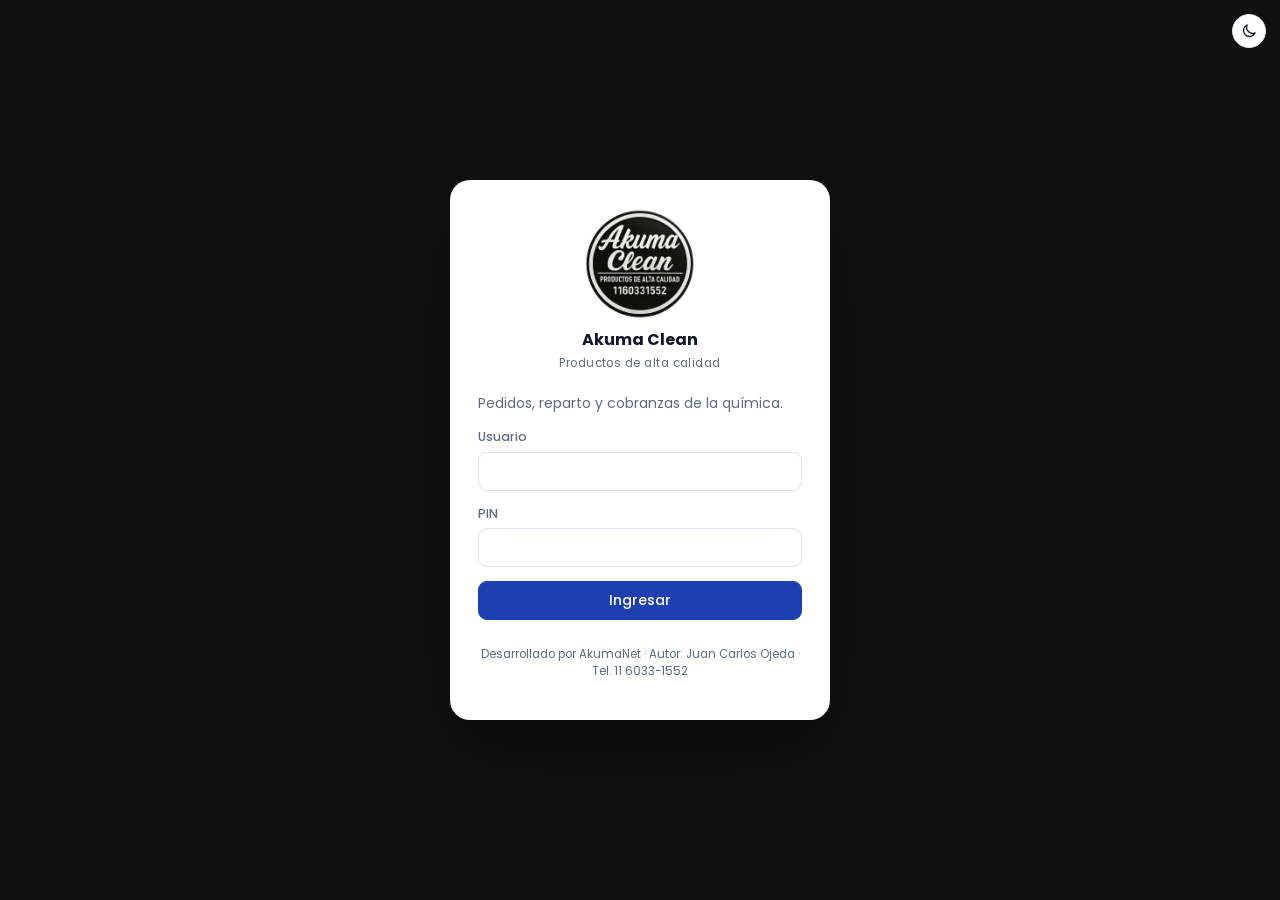
<file: index.html>
<!doctype html>
<!--
  ============================================================
  Akuma Clean · index.html
  App interna de pedidos, reparto y cobranzas.
  Publicar la carpeta "web" en GitHub Pages (o cualquier hosting).
  Desarrollado por AkumaNet. Todos los derechos reservados.
  Autor: Juan Carlos Ojeda · Tel. 11 6033-1552.
  ============================================================
-->
<html lang="es">
<head>
  <meta charset="utf-8">
  <meta name="viewport" content="width=device-width, initial-scale=1, viewport-fit=cover">
  <title>Akuma Clean</title>
  <meta name="description" content="Pedidos, preparación, reparto y cobranzas de la química. Desarrollado por AkumaNet.">
  <meta name="author" content="Juan Carlos Ojeda (AkumaNet)">
  <meta name="theme-color" content="#111111">
  <meta name="mobile-web-app-capable" content="yes">
  <meta name="apple-mobile-web-app-capable" content="yes">
  <meta name="apple-mobile-web-app-title" content="Akuma Clean">
  <link rel="manifest" href="manifest.json">
  <link rel="icon" type="image/png" href="favicon-64.png">
  <link rel="apple-touch-icon" href="apple-touch-icon.png">
  <link rel="preconnect" href="https://fonts.googleapis.com">
  <link rel="stylesheet" href="https://fonts.googleapis.com/css2?family=Playfair+Display:wght@600;700&family=Poppins:wght@400;500;600;700&family=JetBrains+Mono:wght@400;500&display=swap">
  <link rel="stylesheet" href="estilos.css">
  <style id="estilo-pagina">@page { size: A4; margin: 14mm; }</style>
</head>
<body>
  <div id="raiz"></div>
  <div id="imprimir"></div>
  <script src="config.js"></script>
  <script src="core.js"></script>
  <script src="demo.js"></script>
  <script src="app.js"></script>
  <script>
    if ('serviceWorker' in navigator && location.protocol === 'https:') {
      window.addEventListener('load', function () { navigator.serviceWorker.register('sw.js'); });
    }
  </script>
</body>
</html>
</file>
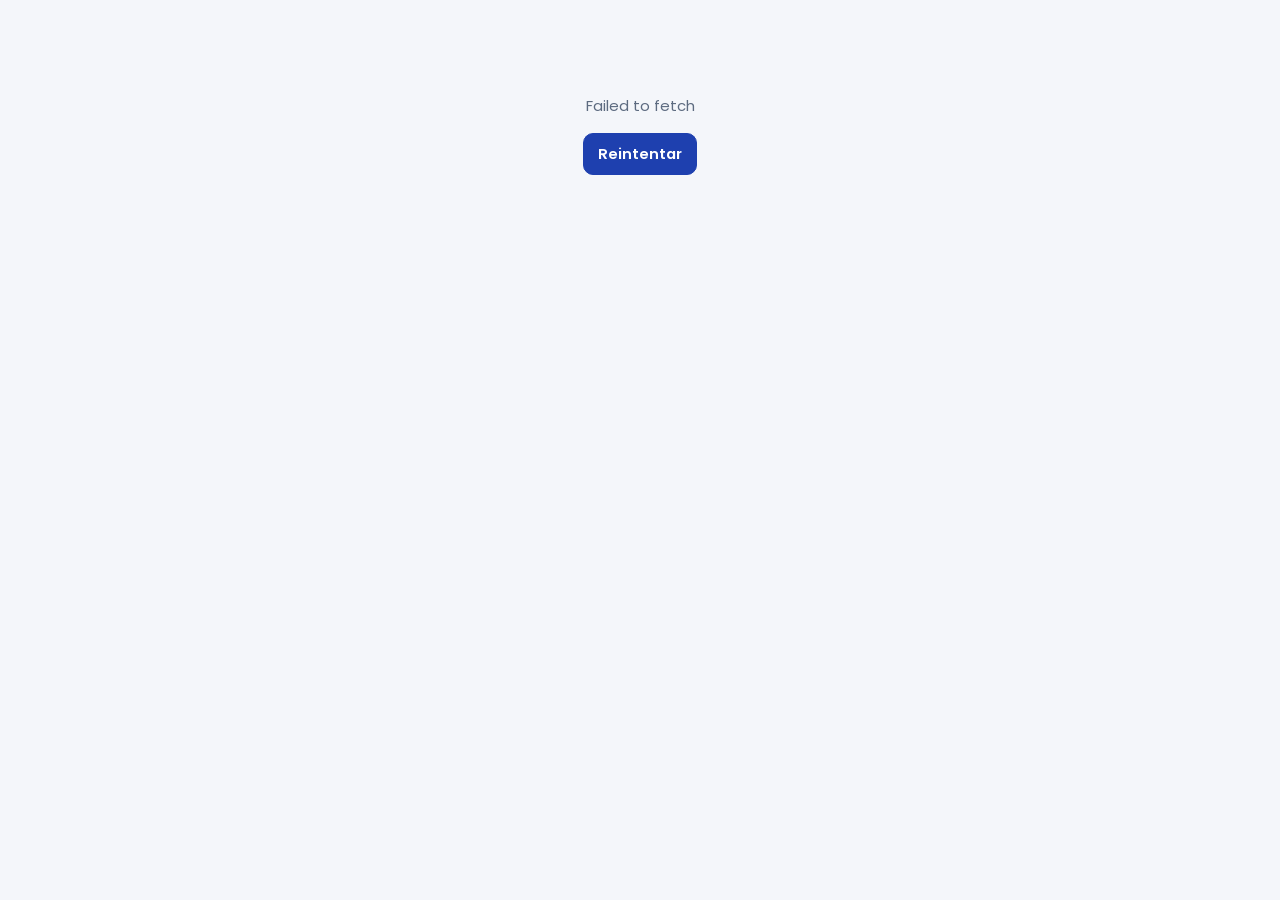
<file: tienda.html>
<!doctype html>
<!-- Akuma Clean · tienda.html (tienda online para publicar con dominio propio / GitHub Pages)
     La URL /exec va en config.js. -->
<html lang="es"><head><meta charset="utf-8">
<meta name="viewport" content="width=device-width, initial-scale=1, viewport-fit=cover">
<title>Akuma Clean · Tienda online</title>
<link rel="icon" href="favicon-64.png">
<link rel="preconnect" href="https://fonts.googleapis.com">
<link rel="stylesheet" href="https://fonts.googleapis.com/css2?family=Playfair+Display:wght@600;700&family=Poppins:wght@400;500;600;700&family=JetBrains+Mono:wght@400;500&display=swap">
<link rel="stylesheet" href="tienda.css">
</head><body>
<div id="raiz"></div>
<script src="config.js"></script>
<script src="tienda.js"></script>
</body></html>
</file>
<file: estilos.css>
/* ============================================================
   Akuma Clean · estilos.css
   Layout: barra lateral fija (PC) que pasa a barra inferior en celular;
   contenido en ancho completo para tablero de pedidos y tablas.
   Desarrollado por AkumaNet · Autor: Juan Carlos Ojeda · Tel. 11 6033-1552
   ============================================================ */
:root {
  --brand: #1e40af; --brand-600: #1e3a8a; --brand-text: #1e40af; --brand-soft: rgba(30,64,175,.10);
  --navy: #111111; --nav-fg: #c9c9cf; --nav-active: rgba(255,255,255,.12);
  --bg: #f2f4f8; --surface: #ffffff; --surface-2: #eef1f6; --text: #0f172a; --muted: #5d6b80; --border: #dfe4ec;
  --shadow: 0 1px 2px rgba(15,23,42,.05), 0 4px 14px rgba(15,23,42,.05);
  --ok: #15803d; --ok-soft: rgba(21,128,61,.12); --warn: #b45309; --warn-soft: rgba(217,119,6,.14);
  --danger: #c62828; --danger-soft: rgba(198,40,40,.11);
  /* colores de cada estado del pedido */
  --st-nuevo: #2563eb; --st-preparacion: #d97706; --st-listo: #0d9488; --st-encamino: #7c3aed; --st-entregado: #15803d; --st-anulado: #6b7280;
  --font: "Poppins", system-ui, -apple-system, "Segoe UI", Roboto, sans-serif;
  --mono: "JetBrains Mono", ui-monospace, SFMono-Regular, Menlo, Consolas, monospace;
  --radius: 14px; --radius-sm: 9px; --side-w: 228px;
}
@media (prefers-color-scheme: dark) { :root:not([data-theme="light"]) {
  --brand: #3b6ae0; --brand-600: #2f5bd3; --brand-text: #93b4ff; --brand-soft: rgba(96,140,255,.16);
  --navy: #0a0a0b; --nav-fg: #b4b4bb; --nav-active: rgba(255,255,255,.10);
  --bg: #0e1218; --surface: #161b23; --surface-2: #1f2530; --text: #eef2f7; --muted: #94a3b8; --border: #2a3240;
  --shadow: 0 1px 2px rgba(0,0,0,.3), 0 4px 14px rgba(0,0,0,.25);
  --ok: #4ade80; --ok-soft: rgba(74,222,128,.13); --warn: #fbbf24; --warn-soft: rgba(251,191,36,.13);
  --danger: #f87171; --danger-soft: rgba(248,113,113,.13);
  --st-nuevo: #60a5fa; --st-preparacion: #fbbf24; --st-listo: #2dd4bf; --st-encamino: #a78bfa; --st-entregado: #4ade80; --st-anulado: #9ca3af;
  color-scheme: dark; } }
:root[data-theme="dark"] {
  --brand: #3b6ae0; --brand-600: #2f5bd3; --brand-text: #93b4ff; --brand-soft: rgba(96,140,255,.16);
  --navy: #0a0a0b; --nav-fg: #b4b4bb; --nav-active: rgba(255,255,255,.10);
  --bg: #0e1218; --surface: #161b23; --surface-2: #1f2530; --text: #eef2f7; --muted: #94a3b8; --border: #2a3240;
  --shadow: 0 1px 2px rgba(0,0,0,.3), 0 4px 14px rgba(0,0,0,.25);
  --ok: #4ade80; --ok-soft: rgba(74,222,128,.13); --warn: #fbbf24; --warn-soft: rgba(251,191,36,.13);
  --danger: #f87171; --danger-soft: rgba(248,113,113,.13);
  --st-nuevo: #60a5fa; --st-preparacion: #fbbf24; --st-listo: #2dd4bf; --st-encamino: #a78bfa; --st-entregado: #4ade80; --st-anulado: #9ca3af;
  color-scheme: dark; }

* { box-sizing: border-box; }
[hidden] { display: none !important; }
html, body { min-height: 100%; }
body { margin: 0; background: var(--bg); color: var(--text); font: 14px/1.5 var(--font); }
button, input, select, textarea { font: inherit; color: inherit; }
h1, h2, h3 { margin: 0; line-height: 1.25; text-wrap: balance; }
.num { font-variant-numeric: tabular-nums; white-space: nowrap; }
.muted { color: var(--muted); }
.mono { font-family: var(--mono); font-size: .92em; }
:focus-visible { outline: 2px solid var(--brand); outline-offset: 2px; }
svg.i { width: 18px; height: 18px; flex: none; fill: none; stroke: currentColor; stroke-width: 1.8; stroke-linecap: round; stroke-linejoin: round; }

/* ---------- Estructura ---------- */
.app { display: grid; grid-template-columns: var(--side-w) minmax(0, 1fr); min-height: 100vh; }
.side { background: var(--navy); color: var(--nav-fg); display: flex; flex-direction: column; gap: 4px;
  position: sticky; top: 0; height: 100vh; padding: 18px 12px; }
.marca { display: flex; align-items: center; gap: 10px; padding: 4px 8px 18px; color: #fff; }
.marca .logo { width: 44px; height: 44px; border-radius: 50%; flex: none; }
.marca-login { flex-direction: column; text-align: center; gap: 8px; }
.marca-login .logo { width: 112px; height: 112px; }
.marca-login b { font-size: 1.3rem; }
.marca b { display: block; font-size: 1rem; }
.marca small { color: var(--nav-fg); font-size: .72rem; letter-spacing: .04em; }
.nav-btn { display: flex; align-items: center; gap: 12px; padding: 10px 12px; border-radius: 10px; border: 0; background: none;
  color: var(--nav-fg); cursor: pointer; text-align: left; font-weight: 500; position: relative; }
.nav-btn:hover { background: var(--nav-active); color: #fff; }
.nav-btn[aria-current="page"] { background: var(--nav-active); color: #fff; }
.nav-btn .badge { margin-left: auto; background: var(--danger); color: #fff; border-radius: 999px; font-size: .7rem; padding: 0 7px; line-height: 18px; }
.side .yo { margin-top: auto; border-top: 1px solid rgba(255,255,255,.1); padding: 14px 8px 0; display: grid; gap: 2px; font-size: .85rem; }
.side .yo b { color: #fff; font-weight: 600; }
.main { min-width: 0; display: flex; flex-direction: column; }
.top { position: sticky; top: env(safe-area-inset-top, 0px); z-index: 20; background: color-mix(in srgb, var(--bg) 88%, transparent);
  backdrop-filter: blur(8px); border-bottom: 1px solid var(--border);
  display: flex; align-items: center; gap: 12px; flex-wrap: wrap;
  padding-block: 12px; padding-left: max(24px, env(safe-area-inset-left, 0px)); padding-right: max(24px, env(safe-area-inset-right, 0px)); }
.top h1 { font-size: 1.25rem; font-weight: 600; margin-right: auto; }
.sync { display: inline-flex; align-items: center; gap: 6px; font-size: .78rem; color: var(--muted); }
.sync i { width: 8px; height: 8px; border-radius: 50%; background: var(--ok); }
.sync.ocupado i { background: var(--warn); }
.sync.error i { background: var(--danger); }
.vista { padding-block: 20px 40px; padding-left: max(24px, env(safe-area-inset-left, 0px)); padding-right: max(24px, env(safe-area-inset-right, 0px));
  display: grid; gap: 18px; align-content: start; min-width: 0; }
.demo-band { background: var(--warn-soft); color: var(--text); font-size: .82rem; padding: 7px 24px; text-align: center; }
.demo-band b { color: var(--warn); }

/* ---------- Controles ---------- */
.btn { display: inline-flex; align-items: center; justify-content: center; gap: 8px; border-radius: var(--radius-sm); border: 1px solid var(--border);
  background: var(--surface); padding: 8px 14px; cursor: pointer; font-weight: 500; white-space: nowrap; text-decoration: none; color: var(--text); }
.btn:hover { border-color: var(--brand); color: var(--brand-text); }
.btn.pri { background: var(--brand); border-color: var(--brand); color: #fff; }
.btn.pri:hover { background: var(--brand-600); color: #fff; }
.btn.ok { background: var(--ok); border-color: var(--ok); color: #fff; }
.btn.wa { background: #128c4b; border-color: #128c4b; color: #fff; }
.btn.peligro { color: var(--danger); }
.btn.peligro:hover { border-color: var(--danger); color: var(--danger); }
.btn.chico { padding: 5px 10px; font-size: .85rem; }
.btn.icono { padding: 7px; }
.btn-tema { border-radius: 50%; }
.btn-tema.flotante { position: fixed; z-index: 5; top: calc(14px + env(safe-area-inset-top, 0px)); right: max(14px, env(safe-area-inset-right, 0px)); background: var(--surface); }
.btn[disabled] { opacity: .55; cursor: wait; }
.fila { display: flex; gap: 10px; align-items: center; flex-wrap: wrap; }
.fila.fin { justify-content: flex-end; }
.campo { display: grid; gap: 5px; min-width: 0; }
.campo > span { font-size: .78rem; font-weight: 500; color: var(--muted); }
.in { width: 100%; min-width: 0; border: 1px solid var(--border); background: var(--surface); border-radius: var(--radius-sm); padding: 8px 11px; }
.in:focus { border-color: var(--brand); outline: none; box-shadow: 0 0 0 3px var(--brand-soft); }
textarea.in { resize: vertical; min-height: 64px; }
.in.num { text-align: right; }
.grid2 { display: grid; grid-template-columns: repeat(2, minmax(0, 1fr)); gap: 12px; }
.grid3 { display: grid; grid-template-columns: repeat(3, minmax(0, 1fr)); gap: 12px; }
.check { display: inline-flex; gap: 8px; align-items: center; cursor: pointer; font-size: .88rem; }
.seg { display: inline-flex; border: 1px solid var(--border); border-radius: var(--radius-sm); overflow: hidden; background: var(--surface); }
.seg button { border: 0; background: none; padding: 7px 13px; cursor: pointer; font-weight: 500; color: var(--muted); }
.seg button[aria-pressed="true"] { background: var(--brand); color: #fff; }
.buscar { position: relative; flex: 1 1 220px; max-width: 340px; }
.buscar svg { position: absolute; left: 10px; top: 50%; transform: translateY(-50%); color: var(--muted); }
.buscar .in { padding-left: 34px; }

/* ---------- Tarjetas, KPIs y chips ---------- */
.card { background: var(--surface); border: 1px solid var(--border); border-radius: var(--radius); box-shadow: var(--shadow); padding: 16px; min-width: 0; }
.card > h2 { font-size: .95rem; font-weight: 600; margin-bottom: 12px; display: flex; align-items: center; gap: 8px; }
.kpis { display: grid; grid-template-columns: repeat(auto-fit, minmax(170px, 1fr)); gap: 12px; }
.kpi { background: var(--surface); border: 1px solid var(--border); border-radius: var(--radius); padding: 14px 16px; display: grid; gap: 2px; cursor: default; }
button.kpi { text-align: left; cursor: pointer; }
button.kpi:hover { border-color: var(--brand); }
.kpi small { color: var(--muted); font-size: .78rem; font-weight: 500; }
.kpi b { font-size: 1.45rem; font-weight: 600; font-variant-numeric: tabular-nums; }
.kpi em { font-style: normal; font-size: .78rem; color: var(--muted); }
.kpi.alerta b { color: var(--danger); }
.dos-col { display: grid; grid-template-columns: repeat(auto-fit, minmax(320px, 1fr)); gap: 16px; }
.chip { display: inline-flex; align-items: center; gap: 6px; border-radius: 999px; padding: 2px 10px; font-size: .75rem; font-weight: 600; white-space: nowrap;
  background: color-mix(in srgb, var(--c, var(--muted)) 14%, transparent); color: var(--c, var(--muted)); }
.chip::before { content: ""; width: 6px; height: 6px; border-radius: 50%; background: currentColor; }
.chip.plano::before { display: none; }
.st-nuevo { --c: var(--st-nuevo); } .st-preparacion { --c: var(--st-preparacion); } .st-listo { --c: var(--st-listo); }
.st-encamino { --c: var(--st-encamino); } .st-entregado { --c: var(--st-entregado); } .st-anulado { --c: var(--st-anulado); }
.pg-pendiente { --c: var(--danger); } .pg-acobrar { --c: var(--st-nuevo); } .pg-parcial { --c: var(--warn); } .pg-pagado { --c: var(--ok); } .pg-anulado { --c: var(--st-anulado); }
.vacio { color: var(--muted); text-align: center; padding: 26px 12px; font-size: .9rem; }
.lista-simple { display: grid; }
.lista-simple > * { display: flex; justify-content: space-between; align-items: center; gap: 10px; padding: 9px 0; border-top: 1px solid var(--border); }
.lista-simple > *:first-child { border-top: 0; }
.lista-simple button.lnk, button.lnk { background: none; border: 0; padding: 0; cursor: pointer; color: var(--brand-text); font-weight: 500; text-align: left; }

/* ---------- Tablas ---------- */
.tabla-wrap { overflow-x: auto; border: 1px solid var(--border); border-radius: var(--radius); background: var(--surface); }
table.t { width: 100%; border-collapse: collapse; font-size: .88rem; }
.t th { text-align: left; font-size: .72rem; text-transform: uppercase; letter-spacing: .06em; color: var(--muted); font-weight: 600;
  padding: 10px 12px; border-bottom: 1px solid var(--border); background: var(--surface-2); white-space: nowrap; }
.t td { padding: 9px 12px; border-bottom: 1px solid var(--border); vertical-align: middle; }
.t tr:last-child td { border-bottom: 0; }
.t .der { text-align: right; }
.t tbody tr.clic { cursor: pointer; }
.t tbody tr.clic:hover td { background: var(--brand-soft); }
.t td.acc { text-align: right; white-space: nowrap; }
.bajo { color: var(--danger); font-weight: 600; }

/* ---------- Tablero de pedidos ---------- */
.tablero-wrap { overflow-x: auto; padding-bottom: 6px; }
.tablero { display: grid; grid-template-columns: repeat(5, minmax(196px, 1fr)); gap: 10px; min-width: 1030px; align-items: start; }
.col { background: var(--surface-2); border-radius: var(--radius); padding: 10px; display: grid; gap: 8px; min-height: 160px; border: 2px dashed transparent; }
.col.sobre { border-color: var(--c); }
.col-head { display: flex; align-items: center; gap: 8px; padding: 2px 4px 4px; font-weight: 600; font-size: .88rem; }
.col-head .n { margin-left: auto; color: var(--muted); font-weight: 500; font-variant-numeric: tabular-nums; }
.col-head::before { content: ""; width: 10px; height: 10px; border-radius: 3px; background: var(--c); }
.ped { background: var(--surface); border: 1px solid var(--border); border-radius: 11px; padding: 10px 12px; display: grid; gap: 6px; cursor: pointer;
  box-shadow: var(--shadow); border-top: 3px solid var(--c); }
.ped:hover { border-color: var(--brand); border-top-color: var(--c); }
.ped[draggable="true"] { cursor: grab; }
.ped .l1 { display: flex; justify-content: space-between; gap: 8px; align-items: baseline; }
.ped .nro { font-family: var(--mono); font-size: .78rem; color: var(--muted); }
.ped .cli { font-weight: 600; font-size: .95rem; line-height: 1.25; }
.ped ul { margin: 0; padding: 0; list-style: none; font-size: .8rem; color: var(--muted); display: grid; gap: 1px; }
.ped ul li { overflow: hidden; text-overflow: ellipsis; white-space: nowrap; }
.ped .l3 { display: flex; justify-content: space-between; align-items: center; gap: 6px; flex-wrap: wrap; }
.ped .tot { font-weight: 600; font-variant-numeric: tabular-nums; }
.ped .tarde { color: var(--danger); font-weight: 600; font-size: .75rem; }
.ped .avanzar { width: 100%; }

/* ---------- Modales ---------- */
.modal-fondo { position: fixed; inset: 0; z-index: 100; background: rgba(8,14,26,.55); display: grid; place-items: start center; overflow-y: auto;
  padding-block: max(28px, env(safe-area-inset-top, 0px)) 28px; padding-left: max(16px, env(safe-area-inset-left, 0px)); padding-right: max(16px, env(safe-area-inset-right, 0px)); }
.modal { background: var(--surface); border-radius: 18px; width: 100%; max-width: 560px; box-shadow: 0 24px 60px rgba(0,0,0,.35); display: grid; min-width: 0; }
.modal.lg { max-width: 1040px; }
.modal.md { max-width: 760px; }
.modal-head { display: flex; align-items: center; gap: 12px; padding: 16px 20px; border-bottom: 1px solid var(--border); }
.modal-head h2 { font-size: 1.1rem; font-weight: 600; margin-right: auto; display: flex; gap: 10px; align-items: center; flex-wrap: wrap; }
.modal-body { padding: 18px 20px; display: grid; gap: 14px; min-width: 0; }
.modal-pie { padding: 14px 20px; border-top: 1px solid var(--border); display: flex; gap: 10px; justify-content: flex-end; flex-wrap: wrap; }
.cerrar { border: 0; background: none; cursor: pointer; color: var(--muted); padding: 6px; border-radius: 8px; }
.cerrar:hover { background: var(--surface-2); color: var(--text); }
.aviso { border-radius: var(--radius-sm); padding: 10px 12px; font-size: .86rem; background: var(--warn-soft); }
.aviso.rojo { background: var(--danger-soft); }
.aviso.azul { background: var(--brand-soft); }

/* ---------- Editor de pedido ---------- */
.pe { display: grid; grid-template-columns: minmax(0, 1fr) 300px; gap: 18px; }
.pe-lado { display: grid; gap: 12px; align-content: start; }
.dropdown { position: relative; }
.resultados { position: absolute; z-index: 5; left: 0; right: 0; top: calc(100% + 4px); background: var(--surface); border: 1px solid var(--border);
  border-radius: var(--radius-sm); box-shadow: 0 10px 30px rgba(0,0,0,.18); max-height: 290px; overflow-y: auto; }
.resultados button { display: flex; width: 100%; justify-content: space-between; gap: 10px; padding: 9px 12px; border: 0; border-bottom: 1px solid var(--border);
  background: none; cursor: pointer; text-align: left; }
.resultados button:hover, .resultados button.act { background: var(--brand-soft); }
.resultados small { color: var(--muted); }
.cli-sel { display: flex; justify-content: space-between; gap: 10px; align-items: flex-start; background: var(--brand-soft); border-radius: var(--radius-sm); padding: 10px 12px; }
.cli-sel b { display: block; }
.items .in { padding: 6px 8px; }
.items td.cant { width: 96px; } .items td.precio { width: 130px; }
.resumen { background: var(--surface-2); border-radius: var(--radius); padding: 14px; display: grid; gap: 6px; }
.resumen .r { display: flex; justify-content: space-between; gap: 10px; font-variant-numeric: tabular-nums; }
.resumen .total { font-size: 1.35rem; font-weight: 700; border-top: 1px solid var(--border); padding-top: 8px; margin-top: 4px; }
.resumen .gan { font-size: .8rem; color: var(--ok); flex-wrap: wrap; }
.timeline { display: grid; gap: 6px; font-size: .82rem; }
.timeline div { display: grid; grid-template-columns: 112px minmax(0, 1fr); gap: 10px; }

/* ---------- Login ---------- */
.login { min-height: 100vh; display: grid; place-items: center; background: var(--navy);
  padding-block: 24px; padding-left: max(16px, env(safe-area-inset-left, 0px)); padding-right: max(16px, env(safe-area-inset-right, 0px)); }
.login-card { background: var(--surface); border-radius: 20px; padding: 28px; width: 100%; max-width: 380px; display: grid; gap: 14px; box-shadow: 0 30px 80px rgba(0,0,0,.4); }
.login-card .marca { color: var(--text); padding: 0 0 6px; }
.login-card .marca small { color: var(--muted); }
.demo-users { display: grid; grid-template-columns: 1fr 1fr; gap: 8px; }
.demo-users button { text-align: left; border: 1px solid var(--border); background: var(--surface-2); border-radius: 10px; padding: 8px 10px; cursor: pointer; display: grid; font-size: .82rem; }
.demo-users button:hover { border-color: var(--brand); }
.demo-users small { color: var(--muted); }
.creditos { font-size: .72rem; color: var(--muted); text-align: center; }

/* ---------- Avisos flotantes ---------- */
.toasts { position: fixed; z-index: 200; right: max(16px, env(safe-area-inset-right, 0px)); bottom: calc(16px + env(safe-area-inset-bottom, 0px)); display: grid; gap: 8px; max-width: min(380px, calc(100% - 32px)); }
.toast { background: var(--navy); color: #fff; border-radius: 12px; padding: 11px 14px; font-size: .88rem; box-shadow: 0 10px 30px rgba(0,0,0,.3); border-left: 4px solid var(--ok); }
.toast.error { border-left-color: var(--danger); }
@media (prefers-reduced-motion: no-preference) {
  .toast { animation: entra .2s ease-out; }
  .modal { animation: entra .18s ease-out; }
  @keyframes entra { from { transform: translateY(8px); opacity: .4; } to { transform: none; opacity: 1; } }
}

/* ---------- Celular ---------- */
@media (max-width: 860px) {
  .app { grid-template-columns: minmax(0, 1fr); }
  .side { position: fixed; z-index: 50; top: auto; bottom: 0; left: 0; right: 0; height: auto; flex-direction: row; justify-content: space-around; gap: 0;
    padding: 6px max(8px, env(safe-area-inset-right, 0px)) calc(6px + env(safe-area-inset-bottom, 0px)) max(8px, env(safe-area-inset-left, 0px)); }
  .side .marca, .side .yo { display: none; }
  .nav-btn { flex-direction: column; gap: 2px; font-size: .66rem; padding: 6px 4px; flex: 1; align-items: center; text-align: center; }
  .nav-btn .badge { position: absolute; top: 2px; right: 18%; }
  .main { padding-bottom: 76px; }
  .top, .vista { padding-left: max(16px, env(safe-area-inset-left, 0px)); padding-right: max(16px, env(safe-area-inset-right, 0px)); }
  .pe { grid-template-columns: minmax(0, 1fr); }
  .grid3 { grid-template-columns: repeat(2, minmax(0, 1fr)); }
  .solo-pc { display: none !important; }
}
@media (max-width: 480px) { .grid2, .grid3 { grid-template-columns: minmax(0, 1fr); } .top h1 { font-size: 1.1rem; } }

/* ---------- Impresión (remito y hoja de ruta) ---------- */
#imprimir { display: none; }
@media print {
  body > *:not(#imprimir) { display: none !important; }
  #imprimir { display: block; color: #000; background: #fff; }
  body { background: #fff; }
}
.doc { font: 12px/1.45 Arial, Helvetica, sans-serif; color: #000; background: #fff; }
.doc table { width: 100%; border-collapse: collapse; font: inherit; }
.doc th, .doc td { border-bottom: 1px solid #bbb; padding: 5px 6px; text-align: left; }
.doc th { font-size: 10px; text-transform: uppercase; letter-spacing: .04em; }
.doc .der { text-align: right; }
.doc .enc { display: flex; justify-content: space-between; gap: 16px; border: 1.5px solid #000; padding: 10px 12px; }
.doc .enc h1 { font-size: 18px; margin: 0 0 4px; }
.doc .enc-marca { display: flex; gap: 12px; align-items: center; }
.doc .doc-logo { width: 64px; height: 64px; border-radius: 50%; }
.doc.ticket .doc-logo { width: 90px; height: 90px; margin-bottom: 4px; }
.doc .letra { border: 1.5px solid #000; width: 44px; height: 44px; display: grid; place-items: center; font-size: 26px; font-weight: 700; flex: none; }
.doc .bloque { border: 1px solid #000; border-top: 0; padding: 8px 12px; display: flex; justify-content: space-between; gap: 12px; flex-wrap: wrap; }
.doc .totales { margin-left: auto; width: 260px; margin-top: 8px; }
.doc .totales div { display: flex; justify-content: space-between; padding: 2px 0; }
.doc .totales .g { font-size: 15px; font-weight: 700; border-top: 1.5px solid #000; padding-top: 4px; }
.doc .firmas { display: flex; justify-content: space-between; gap: 30px; margin-top: 48px; }
.doc .firmas div { flex: 1; border-top: 1px solid #000; text-align: center; padding-top: 4px; font-size: 11px; }
.doc .pie { margin-top: 14px; font-size: 10px; color: #333; }
.doc.ticket { width: 72mm; font: 11px/1.35 "Courier New", monospace; }
.doc.ticket h1 { font-size: 14px; text-align: center; margin: 0; }
.doc.ticket .c { text-align: center; }
.doc.ticket hr { border: 0; border-top: 1px dashed #000; margin: 6px 0; }
.doc.ticket td, .doc.ticket th { border: 0; padding: 1px 0; }
.vista-previa { border: 1px solid var(--border); border-radius: var(--radius); background: #fff; padding: 18px; overflow-x: auto; }

/* ---------- Etiquetas para envases (medidas reales en mm) ---------- */
.etq-grid { display: grid; grid-template-columns: repeat(auto-fill, minmax(250px, 1fr)); gap: 16px; align-items: start; }
.etq-card { background: var(--surface); border: 1px solid var(--border); border-radius: var(--radius); padding: 12px; display: grid; gap: 10px; min-width: 0; }
.etq-card.inactiva { opacity: .5; }
.etq-prev { display: flex; justify-content: center; overflow: hidden; }
.etq-prev .etq { zoom: var(--z, .6); box-shadow: 0 1px 6px rgba(0,0,0,.18); }
.swatch { width: 28px; height: 28px; border-radius: 50%; border: 2px solid var(--surface); box-shadow: 0 0 0 1px var(--border); cursor: pointer; padding: 0; }
.swatch[aria-pressed="true"] { box-shadow: 0 0 0 2px var(--brand); }
input[type="color"] { width: 36px; height: 30px; border: 1px solid var(--border); border-radius: 8px; background: var(--surface); padding: 2px; }

.etq { box-sizing: border-box; background: #fff; color: #111; font-family: "Poppins", Arial, Helvetica, sans-serif; overflow: hidden;
  border: .3mm dashed #9a9a9a; -webkit-print-color-adjust: exact; print-color-adjust: exact; break-inside: avoid; page-break-inside: avoid;
  /* --f escala todo según el tamaño de la etiqueta (1 = bidón de 5 L) */
  display: grid; padding: calc(var(--f) * 3.2mm); gap: calc(var(--f) * 1.8mm) calc(var(--f) * 2.4mm);
  grid-template-columns: calc(var(--f) * 21mm) minmax(0, 1fr);
  grid-template-rows: auto minmax(0, 1fr) auto auto auto;
  grid-template-areas: "logo banda" "textos textos" "alerta alerta" "pie pie" "legal legal"; }
.etq-logo { grid-area: logo; width: calc(var(--f) * 21mm); height: calc(var(--f) * 21mm); border-radius: 50%; display: block; align-self: center; }
.etq-banda { grid-area: banda; background: var(--etq-c); color: var(--etq-t); border-radius: calc(var(--f) * 2mm); text-align: center;
  display: grid; align-content: center; padding: calc(var(--f) * 1.5mm) calc(var(--f) * 2mm); min-height: calc(var(--f) * 21mm); }
.etq-nombre { overflow-wrap: anywhere; font-weight: 800; text-transform: uppercase; line-height: 1.02; letter-spacing: -.01em; text-wrap: balance; font-size: calc(var(--f) * 6.4mm); }
.etq-nombre.n-m { font-size: calc(var(--f) * 5.2mm); }
.etq-nombre.n-l { font-size: calc(var(--f) * 4.6mm); }
.etq-nombre.n-xl { font-size: calc(var(--f) * 3.9mm); }
.etq-sub { font-weight: 600; line-height: 1.15; font-size: calc(var(--f) * 3.5mm); margin-top: calc(var(--f) * .6mm); }
.etq-textos { grid-area: textos; display: grid; grid-template-columns: 1fr 1fr; gap: calc(var(--f) * 2.4mm); align-content: start; min-height: 0; overflow: hidden; }
.etq-sec b { display: block; text-transform: uppercase; letter-spacing: .05em; font-weight: 700; font-size: calc(var(--f) * 2.3mm); }
.etq-sec p { margin: 0; line-height: 1.25; font-size: calc(var(--f) * 2.9mm);
  display: -webkit-box; -webkit-line-clamp: var(--lc, 8); -webkit-box-orient: vertical; overflow: hidden; }
.etq-alerta { grid-area: alerta; background: #111; color: #fff; border-radius: calc(var(--f) * 1.5mm); text-align: center; display: grid; line-height: 1.2;
  font-size: calc(var(--f) * 2.3mm); padding: calc(var(--f) * 1.2mm) calc(var(--f) * 1.8mm); }
.etq-alerta span { font-weight: 500; opacity: .92; }
.etq-alerta i { font-style: normal; }
.etq-pie { grid-area: pie; display: flex; justify-content: space-between; gap: 2mm; font-weight: 600; white-space: nowrap; font-size: calc(var(--f) * 2.2mm); }
.etq-legal { grid-area: legal; line-height: 1.2; color: #333; font-size: calc(var(--f) * 1.9mm); }

/* Angosta (2,5 L, 1 L, perfumina): los textos van uno debajo del otro */
.etq.angosta .etq-textos { grid-template-columns: 1fr; gap: calc(var(--f) * 1.4mm); }
/* Compacta: se ocultan los renglones secundarios para que lo importante se lea */
.etq.compacta .etq-cons, .etq.compacta .etq-lote { display: none; }
.etq.compacta .etq-pie { justify-content: center; }
.etq.compacta .etq-alerta { font-size: calc(var(--f) * 2.55mm); }
.etq.compacta .etq-sec p { font-size: calc(var(--f) * 3.1mm); }
.etq.compacta .etq-sec b { font-size: calc(var(--f) * 2.6mm); }
/* Sin textos (perfumina 250 cc): logo, nombre grande y advertencia */
.etq.sin-textos { grid-template-columns: minmax(0, 1fr); grid-template-rows: auto minmax(0, 1fr) auto auto auto; grid-template-areas: "logo" "banda" "alerta" "pie" "legal"; }
.etq.sin-textos .etq-logo { width: calc(var(--f) * 25mm); height: calc(var(--f) * 25mm); justify-self: center; }
.etq.sin-textos .etq-textos { display: none; }
.etq.sin-textos .etq-banda { min-height: 0; }
.etq.sin-textos .etq-nombre { font-size: calc(var(--f) * 7mm); }
.etq.sin-textos .etq-nombre.n-m { font-size: calc(var(--f) * 5.6mm); }
.etq.sin-textos .etq-nombre.n-l { font-size: calc(var(--f) * 5mm); }
.etq.sin-textos .etq-alerta { font-size: calc(var(--f) * 2.9mm); }
.etq.sin-textos .etq-alerta span { display: block; }
.etq.sin-textos .etq-pie { font-size: calc(var(--f) * 2.6mm); }

/* Blanco y negro: franja sin relleno, borde negro */
.bn .etq-banda { background: #fff; color: #111; border: .7mm solid #111; }

/* ---------- Perfuminas: diseño de perfumería con ilustración del aroma ---------- */
.etq.perfu { position: relative; display: grid; grid-template-columns: minmax(0, 1fr); grid-template-areas: none; text-align: center;
  grid-template-rows: auto minmax(0, 1fr) auto auto auto auto auto; gap: calc(var(--f) * 1mm); padding: calc(var(--f) * 4mm) calc(var(--f) * 4mm) calc(var(--f) * 3.2mm);
  background: radial-gradient(ellipse 70% 45% at 50% 40%, #fff 0, #fff 35%, transparent 75%), linear-gradient(180deg, color-mix(in srgb, var(--etq-c) 7%, #fff) 0%, #fff 40%, color-mix(in srgb, var(--etq-c) 12%, #fff) 100%); }
.etq.perfu > * { grid-area: auto; min-width: 0; position: relative; }
.etq.perfu > .pf-marco { position: absolute; inset: calc(var(--f) * 1.6mm); border: calc(var(--f) * .3mm) solid color-mix(in srgb, var(--etq-c) 55%, #fff); border-radius: calc(var(--f) * 2.5mm); pointer-events: none;
  box-shadow: inset 0 0 0 calc(var(--f) * .7mm) #fff, inset 0 0 0 calc(var(--f) * .9mm) color-mix(in srgb, var(--etq-c) 30%, #fff); }
.pf-top { display: flex; align-items: center; justify-content: center; gap: calc(var(--f) * 1.8mm); }
.pf-logo { width: calc(var(--f) * 10mm); height: calc(var(--f) * 10mm); border-radius: 50%; flex: none; box-shadow: 0 0 0 calc(var(--f) * .3mm) color-mix(in srgb, var(--etq-c) 40%, #fff); }
.pf-tit { display: grid; text-align: left; line-height: 1.1; min-width: 0; }
.pf-tit b { font-weight: 600; text-transform: uppercase; letter-spacing: .16em; font-size: calc(var(--f) * 2.9mm); color: #1c1c1c; }
.pf-tit span { font-weight: 500; letter-spacing: .08em; font-size: calc(var(--f) * 2.3mm); color: color-mix(in srgb, var(--etq-c) 75%, #000); }
.pf-dib { display: flex; justify-content: center; align-items: center; min-height: 0; }
.pf-dib .aroma-svg { height: 100%; max-height: calc(var(--f) * 42mm); width: auto; aspect-ratio: 1; min-width: 0; }
.pf-dib.n2 .aroma-svg { height: 88%; }
.pf-dib.n2 .aroma-svg + .aroma-svg { margin-left: -14%; margin-top: 10%; }
.pf-dib.n3 .aroma-svg { height: 70%; }
.pf-dib.n3 .aroma-svg:nth-child(2) { margin: -16% -10% 0; }
.pf-foto { height: 100%; max-height: calc(var(--f) * 42mm); max-width: 100%; object-fit: cover; aspect-ratio: 1; border-radius: calc(var(--f) * 3mm);
  box-shadow: 0 calc(var(--f) * .6mm) calc(var(--f) * 2mm) rgba(0,0,0,.18), 0 0 0 calc(var(--f) * .5mm) #fff; }
.pf-aroma { font-family: "Playfair Display", Georgia, "Times New Roman", serif; font-weight: 700; line-height: 1; letter-spacing: .005em; text-wrap: balance; overflow-wrap: anywhere;
  font-size: calc(var(--f) * 7.4mm); color: color-mix(in srgb, var(--etq-c) 82%, #000); }
.pf-aroma.n-m { font-size: calc(var(--f) * 6.2mm); }
.pf-aroma.n-l { font-size: calc(var(--f) * 5.2mm); }
.pf-aroma.n-xl { font-size: calc(var(--f) * 4.4mm); }
.pf-orn { display: flex; align-items: center; justify-content: center; gap: calc(var(--f) * 1.4mm); color: color-mix(in srgb, var(--etq-c) 70%, #fff); font-size: calc(var(--f) * 2.4mm); line-height: 1; }
.pf-orn i { height: calc(var(--f) * .25mm); width: calc(var(--f) * 10mm); background: currentColor; }
.pf-uso { font-size: calc(var(--f) * 2.45mm); font-weight: 500; color: #3a3a3a; line-height: 1.2; letter-spacing: .01em; }
.pf-alerta { border-top: calc(var(--f) * .25mm) solid #1c1c1c; border-bottom: calc(var(--f) * .25mm) solid #1c1c1c; display: grid; line-height: 1.25; padding: calc(var(--f) * .7mm) 0; font-size: calc(var(--f) * 2.15mm); color: #111; }
.pf-alerta b { font-weight: 700; letter-spacing: .03em; }
.pf-alerta span { font-weight: 500; }
.pf-pie { display: flex; justify-content: center; gap: 3mm; font-weight: 500; white-space: nowrap; font-size: calc(var(--f) * 2.2mm); color: #333; letter-spacing: .03em; }
.etq.perfu .etq-legal { text-align: left; }
.etq.perfu.chica .pf-uso { font-size: calc(var(--f) * 2.8mm); }
.etq.perfu.chica .pf-alerta { font-size: calc(var(--f) * 2.55mm); }
.etq.perfu.chica .pf-pie { font-size: calc(var(--f) * 2.6mm); }
.etq.perfu.chica .pf-tit b { font-size: calc(var(--f) * 3.2mm); }
.etq.perfu.chica .pf-tit span { font-size: calc(var(--f) * 2.7mm); }
.bn .etq.perfu { background: #fff; }
.bn .etq.perfu > .pf-marco { border-color: #111; box-shadow: none; }
.bn .pf-aroma, .bn .pf-tit span, .bn .pf-orn { color: #111; }
.bn .aroma-svg, .bn .pf-foto { filter: grayscale(1) contrast(1.1); }
/* Selector de dibujos en el editor */
.dib-grid { display: grid; grid-template-columns: repeat(auto-fill, minmax(62px, 1fr)); gap: 6px; max-height: 220px; overflow: auto; padding: 2px; }
.dib-op { display: grid; justify-items: center; gap: 2px; padding: 5px 2px; border: 1px solid var(--border); border-radius: 10px; background: var(--surface); cursor: pointer; font: inherit; font-size: .66rem; color: var(--muted); line-height: 1.1; }
.dib-op svg { width: 36px; height: 36px; }
.dib-op[aria-pressed="true"] { border-color: var(--brand); box-shadow: 0 0 0 2px var(--brand); color: var(--text); background: var(--brand-soft); }
.dib-auto { display: inline-flex; align-items: center; gap: 4px; }
.dib-auto svg { width: 26px; height: 26px; }

/* Hoja A4 para imprimir: las etiquetas se acomodan solas, con líneas de corte */
.hoja-etq { display: flex; flex-wrap: wrap; width: 200mm; align-content: flex-start; }
/* ---------- Dólar ---------- */
.dolar-chip { display: inline-flex; gap: 6px; align-items: center; font-size: .8rem; color: var(--muted); background: var(--surface); border: 1px solid var(--border); border-radius: 999px; padding: 4px 11px; white-space: nowrap; cursor: help; }
.dolar-chip b { color: var(--ok); font-variant-numeric: tabular-nums; }
.resumen .usd { font-size: .86rem; color: var(--muted); }
/* ---------- Centro de producción ---------- */
.seg .cuenta { display: inline-block; min-width: 20px; padding: 0 6px; margin-left: 4px; border-radius: 999px; font-size: .72rem; background: var(--surface-2); color: var(--muted); }
.seg button[aria-pressed="true"] .cuenta { background: rgba(255,255,255,.22); color: #fff; }
.formulas { display: grid; grid-template-columns: repeat(auto-fill, minmax(360px, 1fr)); gap: 16px; align-items: start; }
.fcard { background: var(--surface); border: 1px solid var(--border); border-radius: 18px; padding: 16px; display: grid; gap: 14px; box-shadow: var(--shadow); min-width: 0; }
.fcard.inactiva { opacity: .55; }
.fcard-head { display: flex; gap: 12px; align-items: flex-start; }
.fcard-ic { width: 44px; height: 44px; border-radius: 12px; display: grid; place-items: center; background: var(--brand-soft); color: var(--brand-text); flex: none; }
.fcard-ic svg.i { width: 22px; height: 22px; }
.fcard-tit { flex: 1; min-width: 0; display: grid; }
.fcard-tit h3 { font-size: 1.08rem; font-weight: 600; }
.fcard-tit span { font-size: .84rem; }
.ftiles { display: grid; grid-template-columns: repeat(3, minmax(0, 1fr)); gap: 8px; }
.ftiles > div { background: var(--surface-2); border-radius: 12px; padding: 10px 12px; display: grid; gap: 1px; min-width: 0; }
.ftiles small { font-size: .74rem; color: var(--muted); }
.ftiles b { font-size: 1.12rem; font-weight: 600; font-variant-numeric: tabular-nums; white-space: nowrap; overflow: hidden; text-overflow: ellipsis; }
.ftiles > div:nth-child(2) b { color: var(--brand-text); }
.ftiles em { font-style: normal; font-size: .74rem; color: var(--muted); }
.fpres { display: grid; border: 1px solid var(--border); border-radius: 12px; overflow: hidden; }
.fpres-row { display: grid; grid-template-columns: minmax(0, 1.4fr) .9fr 1fr 1fr; gap: 8px; padding: 8px 12px; border-top: 1px solid var(--border); align-items: center; font-size: .86rem; }
.fpres-row:first-child { border-top: 0; }
.fpres-row > span { display: grid; min-width: 0; }
.fpres-row small { font-size: .72rem; }
.fpres-h { background: var(--surface-2); font-size: .7rem; text-transform: uppercase; letter-spacing: .06em; color: var(--muted); font-weight: 600; }
.fpres .mal small { color: var(--danger); font-weight: 600; }
.fpres .bien small { color: var(--ok); }
.freceta { margin: 0; padding: 0; list-style: none; display: grid; gap: 4px; font-size: .88rem; }
.freceta li { display: flex; justify-content: space-between; gap: 10px; border-bottom: 1px dashed var(--border); padding-bottom: 4px; }
.fcard footer { border-top: 1px solid var(--border); padding-top: 12px; }
.barra-pct { height: 4px; border-radius: 4px; background: var(--surface-2); margin-top: 5px; overflow: hidden; max-width: 220px; }
.barra-pct i { display: block; height: 100%; background: var(--brand); border-radius: 4px; transition: width .2s; }
.pres-lista { display: grid; gap: 8px; }
.pres-item { border: 1px solid var(--border); border-radius: 12px; padding: 10px; display: grid; gap: 8px; background: var(--surface); }
.pres-top { display: grid; grid-template-columns: minmax(0, 1fr) auto; gap: 8px; align-items: start; }
.pres-item .fila { align-items: flex-start; }
.pres-nums { display: flex; flex-wrap: wrap; gap: 6px 14px; font-size: .82rem; font-variant-numeric: tabular-nums; }
.pres-nums span { display: grid; }
.pres-nums small { font-size: .72rem; color: var(--muted); }
.pres-nums .mal { color: var(--danger); font-weight: 600; }
.pres-nums .bien { color: var(--ok); }
.envase-chip { gap: 4px; padding-right: 4px; }
.envase-chip button { border: 0; background: none; color: inherit; cursor: pointer; font-size: .9rem; line-height: 1; padding: 0 3px; }
.chico-sel { width: auto; padding: 3px 8px; font-size: .8rem; }
.tipo-materia { --c: var(--st-nuevo); } .tipo-envase { --c: var(--st-encamino); } .tipo-otro { --c: var(--muted); }
h3.sub { font-size: .8rem; text-transform: uppercase; letter-spacing: .07em; color: var(--muted); margin: 4px 0 8px; font-weight: 600; }
.env-grid { display: grid; grid-template-columns: repeat(auto-fill, minmax(200px, 1fr)); gap: 8px; }
.env-item { display: flex; gap: 10px; align-items: center; justify-content: space-between; border: 1px solid var(--border); border-radius: 12px; padding: 8px 10px; cursor: text; }
.env-item > span { display: grid; min-width: 0; }
.env-item small { font-size: .74rem; }
.env-item .in { width: 76px; }
.progreso { height: 10px; border-radius: 10px; background: var(--surface-2); overflow: hidden; margin-top: 10px; }
.progreso i { display: block; height: 100%; border-radius: 10px; background: linear-gradient(90deg, var(--st-listo), var(--ok)); transition: width .25s; }
.progreso.pasado i { background: var(--danger); }
@media (max-width: 480px) { .formulas { grid-template-columns: minmax(0, 1fr); } .ftiles { grid-template-columns: 1fr 1fr; } .fpres-row { grid-template-columns: 1fr 1fr; } .fpres-h { display: none; } }
/* ---------- Permisos de usuario ---------- */
.permisos { display: grid; gap: 6px; }
.permiso { display: flex; gap: 10px; align-items: flex-start; border: 1px solid var(--border); border-radius: 10px; padding: 8px 10px; cursor: pointer; }
.permiso input { margin-top: 3px; }
.permiso span { display: grid; }
.permiso small { color: var(--muted); font-size: .78rem; }
.permiso.sensible { border-color: color-mix(in srgb, var(--warn) 45%, var(--border)); }
.permiso:has(input:disabled) { opacity: .65; cursor: default; }
/* ---------- Caja, compras, reportes y lista de precios ---------- */
.cajas { display: grid; grid-template-columns: repeat(auto-fill, minmax(260px, 1fr)); gap: 10px; }
.caja-persona { display: grid; grid-template-columns: minmax(0, 1fr) auto; gap: 8px 12px; align-items: center; border: 1px solid var(--border); border-radius: 12px; padding: 12px; }
.caja-persona > div { display: grid; }
.caja-persona small { font-size: .78rem; }
.caja-persona .btn { grid-column: 1 / -1; }
.ok-txt { color: var(--ok); font-weight: 600; }
.destello { box-shadow: 0 0 0 3px color-mix(in srgb, var(--ok) 45%, transparent) !important; transition: box-shadow .2s; }
.seg-scroll { overflow-x: auto; max-width: 100%; scrollbar-width: none; }
.seg-scroll button { white-space: nowrap; }
.chip-check { border: 1px solid var(--border); border-radius: 999px; padding: 4px 10px; font-size: .84rem; }
/* gráfico: azul = vendido, verde azulado = ganancia (validado para daltonismo, claro y oscuro) */
:root { --g1: #2a5bd7; --g2: #16a3a0; }
@media (prefers-color-scheme: dark) { :root:not([data-theme="light"]) { --g1: #4a7ff0; --g2: #1f9e9a; } }
:root[data-theme="dark"] { --g1: #4a7ff0; --g2: #1f9e9a; }
.graf-wrap { position: relative; overflow-x: auto; }
.graf { width: 100%; min-width: 520px; height: auto; display: block; }
.g-grid { stroke: var(--border); stroke-width: 1; }
.g-base { stroke: var(--muted); stroke-width: 1; }
.g-eje { fill: var(--muted); font-size: 11px; font-family: var(--font); }
.g-s1 { fill: var(--g1); background: var(--g1); }
.g-s2 { fill: var(--g2); background: var(--g2); }
.g-hit { fill: transparent; }
.g-mes { cursor: pointer; outline: none; }
.g-mes.activo .g-hit, .g-mes:focus .g-hit { fill: var(--brand-soft); }
.graf-tip { position: absolute; top: 4px; z-index: 3; background: var(--surface); border: 1px solid var(--border); border-radius: 10px; box-shadow: var(--shadow); padding: 8px 10px; font-size: .8rem; display: grid; gap: 2px; pointer-events: none; min-width: 170px; font-variant-numeric: tabular-nums; }
.graf-tip i, .leyenda i { display: inline-block; width: 10px; height: 10px; border-radius: 3px; margin-right: 6px; vertical-align: -1px; }
.leyenda { font-size: .8rem; color: var(--muted); display: inline-flex; gap: 4px 14px; align-items: center; flex-wrap: wrap; }
.actividad { padding: 6px 16px; }
.act-dia { font-size: .72rem; text-transform: uppercase; letter-spacing: .07em; color: var(--muted); font-weight: 600; padding: 12px 0 4px; }
.act-item { display: grid; grid-template-columns: 30px minmax(0, 1fr) auto; gap: 10px; align-items: start; padding: 8px 0; border-top: 1px solid var(--border); font-size: .88rem; }
.act-ic { width: 28px; height: 28px; border-radius: 8px; display: grid; place-items: center; background: var(--surface-2); color: var(--muted); }
.act-ic svg.i { width: 15px; height: 15px; }
.act-item.alerta .act-ic { background: var(--danger-soft); color: var(--danger); }
.lista-doc .lista-cat { font-size: 13px; text-transform: uppercase; letter-spacing: .05em; margin: 16px 0 4px; border-bottom: 2px solid #000; padding-bottom: 3px; }
.lista-doc small { font-size: 10px; color: #444; }
/* ---------- Celular ---------- */
.fab, .nav-mas, .solo-movil { display: none; }
@media (max-width: 860px) {
  .nav-btn.extra-movil { display: none; }
  .nav-mas { display: flex; }
  .solo-movil { display: flex; }
  .fab:not([hidden]) { display: grid; place-items: center; position: fixed; z-index: 45; width: 58px; height: 58px; border-radius: 18px; border: 0;
    right: max(16px, env(safe-area-inset-right, 0px)); bottom: calc(86px + env(safe-area-inset-bottom, 0px));
    background: var(--brand); color: #fff; box-shadow: 0 10px 26px rgba(30, 64, 175, .45); cursor: pointer; }
  .fab svg.i { width: 26px; height: 26px; stroke-width: 2.2; }
  .main { padding-bottom: 96px; }
  .menu-mas { display: grid; grid-template-columns: repeat(3, minmax(0, 1fr)); gap: 8px; }
  .menu-item { display: grid; justify-items: center; gap: 6px; padding: 14px 6px; border: 1px solid var(--border); border-radius: 14px; background: var(--surface-2); cursor: pointer; font-weight: 500; font-size: .84rem; color: var(--text); }
  .menu-item svg.i { width: 24px; height: 24px; color: var(--brand-text); }
  .menu-item[aria-current="page"] { border-color: var(--brand); background: var(--brand-soft); }
  .modal-fondo { place-items: end center; padding-bottom: 0; }
  .modal { border-radius: 20px 20px 0 0; max-height: 92vh; overflow-y: auto; }
  .tabs-estado button { padding: 8px 11px; }
  .tablero-wrap { overflow: visible; }
  .tablero { grid-template-columns: minmax(0, 1fr) !important; min-width: 0 !important; }
  .col { background: none; padding: 0; }
  .col .col-head { display: none; }
  .col.oculta-movil { display: none; }
  .ped { padding: 12px 14px; }
  .ped .cli { font-size: 1.02rem; }
  .ped .avanzar { padding: 11px; font-size: .95rem; }
  /* tablas → tarjetas */
  .vista .tabla-wrap:has(> table.resp) { border: 0; background: none; overflow: visible; }
  table.resp, table.resp tbody { display: block; }
  table.resp thead { display: none; }
  table.resp tr { display: grid; grid-template-columns: repeat(2, minmax(0, 1fr)); gap: 8px 14px; background: var(--surface); border: 1px solid var(--border); border-radius: 14px; padding: 12px 14px; margin-bottom: 10px; box-shadow: var(--shadow); }
  table.resp td { border: 0; padding: 0; display: grid; gap: 1px; text-align: left !important; min-width: 0; }
  table.resp td::before { content: attr(data-label); font-size: .66rem; text-transform: uppercase; letter-spacing: .06em; color: var(--muted); font-weight: 600; }
  table.resp tr { position: relative; }
  table.resp td.td-titulo { grid-column: 1 / -1; order: -1; font-size: 1rem; padding-right: 34px; }
  table.resp td.td-titulo::before, table.resp td[data-label=""]::before { display: none; }
  table.resp td.td-check { position: absolute; top: 12px; right: 12px; }
  table.resp td.td-check input { width: 20px; height: 20px; }
  .top .dl-txt, .top .sync span { display: none; }
  .top { flex-wrap: nowrap; }
  .top h1 { min-width: 0; overflow: hidden; text-overflow: ellipsis; white-space: nowrap; }
  table.resp td.acc { grid-column: 1 / -1; display: flex; gap: 8px; justify-content: flex-end; flex-wrap: wrap; border-top: 1px solid var(--border); padding-top: 10px; }
  table.resp td[colspan] { grid-column: 1 / -1; }
  table.resp tbody tr.clic:hover td { background: none; }
  table.resp td.der.num, table.resp td.num { white-space: normal; }
}

/* ---------- Edición rápida en la tabla de productos ---------- */
[data-ed] { cursor: text; border-radius: 6px; transition: background .12s; }
[data-ed]:hover { background: var(--brand-soft); box-shadow: inset 0 -2px 0 var(--brand); }
[data-ed]:focus-visible { outline: 2px solid var(--brand); outline-offset: -2px; }
b[data-ed] { padding: 1px 3px; margin: -1px -3px; }
td.editando, td.editando:hover { background: transparent; box-shadow: none; padding-top: 4px; padding-bottom: 4px; }
.ed-in { height: 34px; padding: 4px 8px; font-size: .92rem; max-width: 100%; }
.ed-in.num { text-align: right; }
.guardando .ed-in { opacity: .55; }
.ed-ayuda { margin: 0; font-size: .82rem; display: flex; align-items: center; gap: 6px; flex-wrap: wrap; }
.ed-ayuda svg { width: 14px; height: 14px; }
.ed-ayuda kbd { font: 600 .74rem/1 ui-monospace, monospace; border: 1px solid var(--border); border-bottom-width: 2px; border-radius: 4px; padding: 2px 5px; background: var(--surface); }
@media (max-width: 860px) { .ed-ayuda kbd, .ed-ayuda { display: none; } }

/* ---------- Stock en dos niveles: tanque (litros) y envasados ---------- */
.modo-stock { border: 1px solid var(--border); border-radius: var(--radius-sm); padding: 10px 12px 12px; margin: 0; display: grid; gap: 10px; min-width: 0; }
.modo-stock legend { font-size: .82rem; color: var(--muted); padding: 0 4px; }
.seg-modo { display: grid !important; grid-template-columns: repeat(4, minmax(0, 1fr)); width: 100%; }
.seg-modo button { display: grid; gap: 1px; text-align: center; padding: 7px 4px; line-height: 1.15; }
.seg-modo button small { font-size: .7rem; opacity: .8; font-weight: 400; }
@media (max-width: 560px) { .seg-modo { grid-template-columns: repeat(2, minmax(0, 1fr)); } }
.chip.modo-tanque { background: rgba(13,148,136,.13); color: var(--st-listo); }
.chip.modo-envasado { background: var(--brand-soft); color: var(--brand-text); }
.chip.modo-granel { background: var(--warn-soft); color: var(--warn); }
.tanque { display: flex; gap: 14px; align-items: center; }
.tq-barra { width: 34px; height: 74px; border: 2px solid var(--border); border-radius: 8px 8px 10px 10px; position: relative; overflow: hidden; background: var(--surface-2); flex: none; }
.tq-barra i { position: absolute; left: 0; right: 0; bottom: 0; background: linear-gradient(180deg, #5cc5e8, #1c8ccf); }
.aviso.envasar { display: grid; gap: 6px; border-left: 3px solid var(--st-listo); }
.aviso.envasar svg { width: 16px; height: 16px; vertical-align: -3px; margin-right: 4px; }
.envasar-lnk { font-size: .78rem; display: inline-flex; align-items: center; gap: 3px; margin-top: 2px; }
.envasar-lnk svg { width: 13px; height: 13px; }
/* Pedidos de la tienda online */
.chip.web { background: #0e9fb4; color: #fff; font-size: .66rem; padding: 1px 7px; vertical-align: 1px; }
/* ---------- Recorrido de reparto: Maps, Waze, llamar ---------- */
.llegar { gap: 6px; }
.llegar .btn svg { width: 15px; height: 15px; }
.recorrido-top { display: flex; flex-wrap: wrap; gap: 8px; align-items: center; margin-bottom: 12px; }
.paradas { list-style: none; margin: 0; padding: 0; display: grid; gap: 10px; }
.parada { display: grid; grid-template-columns: 34px minmax(0, 1fr); gap: 10px; background: var(--surface); border: 1px solid var(--border); border-radius: var(--radius-sm); padding: 12px; }
.nro-parada { width: 30px; height: 30px; border-radius: 50%; background: var(--brand); color: #fff; display: grid; place-items: center; font-weight: 700; font-size: .9rem; }
.parada-cuerpo { display: grid; gap: 4px; min-width: 0; }
.parada-dir { font-size: .92rem; }
.parada-cobrar { font-size: .86rem; color: var(--danger); }
.hoja-imprimir { margin-top: 14px; }
.hoja-imprimir summary { cursor: pointer; color: var(--muted); font-size: .86rem; margin-bottom: 8px; }
@media (max-width: 860px) { .parada .llegar .btn { flex: 1 1 auto; min-height: 40px; } }
/* ---------- Fórmulas en porcentaje ---------- */
.modo-form { align-items: flex-end; gap: 12px; }
.pct-in { display: inline-flex; align-items: center; gap: 4px; }
.pct-in input { width: 78px; }
.pct-in i { font-style: normal; color: var(--muted); font-weight: 600; }
tr.fo-resto td { background: var(--brand-soft); }
tr.fo-total td { border-top: 2px solid var(--border); }
tr.fo-total.ok td:nth-child(2) b { color: var(--ok); }
tr.fo-total.mal td { color: var(--danger); }
.completa { border: 1px dashed var(--border); background: none; color: var(--muted); border-radius: 999px; font: inherit; font-size: .72rem; padding: 1px 8px; margin-top: 4px; cursor: pointer; }
.completa.si { border: 1px solid var(--brand); background: var(--brand); color: #fff; }
/* ---------- Resumen de cuenta (varios pedidos en un comprobante) ---------- */
.resumen-cfg { display: grid; grid-template-columns: minmax(0, 1.4fr) minmax(0, 1fr); gap: 14px; align-items: start; margin-bottom: 12px; }
.resumen-cfg .resumen { grid-column: 2; }
.resumen-cfg > .campo:first-child { grid-row: span 2; }
.lista-ped { display: grid; gap: 4px; max-height: 230px; overflow: auto; border: 1px solid var(--border); border-radius: var(--radius-sm); padding: 6px; }
.ped-check { display: grid; grid-template-columns: auto minmax(0, 1fr) auto; gap: 8px; align-items: center; padding: 6px 8px; border-radius: 8px; }
.ped-check:hover { background: var(--surface-2); }
.doc tr.sub-ped td { background: #f1f3f7; font-size: 12px; padding-top: 7px; }
.doc tr.tot-ped td { font-weight: 600; border-bottom: 1.5px solid #555; }
.doc tr.extra td { color: #444; }
@media (max-width: 860px) { .resumen-cfg { grid-template-columns: 1fr; } .resumen-cfg .resumen { grid-column: auto; } .resumen-cfg > .campo:first-child { grid-row: auto; } }
/* FIN DE estilos.css · Akuma Clean by AkumaNet */
</file>
<file: tienda.css>
/* ============================================================
   Akuma Clean · tienda.css (tienda online para clientes)
   Layout: encabezado fijo con carrito; catálogo en grilla de tarjetas;
   el carrito y la compra se abren en un panel lateral (abajo en celular).
   Desarrollado por AkumaNet · Autor: Juan Carlos Ojeda · Tel. 11 6033-1552
   ============================================================ */
:root {
  --brand: #1e40af; --brand-600: #1e3a8a; --brand-soft: rgba(30,64,175,.09); --brand-text: #1e40af;
  --bg: #f4f6fa; --surface: #ffffff; --surface-2: #eef1f6; --text: #0f172a; --muted: #5d6b80; --border: #dfe4ec;
  --ok: #15803d; --ok-soft: rgba(21,128,61,.11); --warn: #b45309; --warn-soft: rgba(217,119,6,.13); --danger: #c62828; --danger-soft: rgba(198,40,40,.1);
  --wa: #128c4a; --mp: #009ee3;
  --shadow: 0 1px 2px rgba(15,23,42,.05), 0 6px 20px rgba(15,23,42,.07);
  --font: "Poppins", system-ui, -apple-system, "Segoe UI", Roboto, sans-serif;
  --r: 16px; --r-sm: 10px;
}
@media (prefers-color-scheme: dark) { :root:not([data-theme="light"]) {
  --brand: #3b6ae0; --brand-600: #2f5bd3; --brand-soft: rgba(96,140,255,.15); --brand-text: #93b4ff;
  --bg: #0e1218; --surface: #161b23; --surface-2: #1f2530; --text: #eef2f7; --muted: #94a3b8; --border: #2a3240;
  --ok: #4ade80; --ok-soft: rgba(74,222,128,.12); --warn: #fbbf24; --warn-soft: rgba(251,191,36,.12); --danger: #f87171; --danger-soft: rgba(248,113,113,.12);
  --wa: #25a35a; --shadow: 0 1px 2px rgba(0,0,0,.3), 0 6px 20px rgba(0,0,0,.3); color-scheme: dark; } }
:root[data-theme="dark"] {
  --brand: #3b6ae0; --brand-600: #2f5bd3; --brand-soft: rgba(96,140,255,.15); --brand-text: #93b4ff;
  --bg: #0e1218; --surface: #161b23; --surface-2: #1f2530; --text: #eef2f7; --muted: #94a3b8; --border: #2a3240;
  --ok: #4ade80; --ok-soft: rgba(74,222,128,.12); --warn: #fbbf24; --warn-soft: rgba(251,191,36,.12); --danger: #f87171; --danger-soft: rgba(248,113,113,.12);
  --wa: #25a35a; --shadow: 0 1px 2px rgba(0,0,0,.3), 0 6px 20px rgba(0,0,0,.3); color-scheme: dark; }
* { box-sizing: border-box; }
[hidden] { display: none !important; }
html { -webkit-text-size-adjust: 100%; }
body { margin: 0; background: var(--bg); color: var(--text); font: 15px/1.5 var(--font); }
button, input, select, textarea { font: inherit; color: inherit; }
button { cursor: pointer; }
:focus-visible { outline: 2px solid var(--brand); outline-offset: 2px; }
.num { font-variant-numeric: tabular-nums; }
.muted { color: var(--muted); }
.cont { max-width: 1180px; margin: 0 auto; padding: 0 max(16px, env(safe-area-inset-left, 0px)); }

/* ---------- Encabezado ---------- */
.top { position: sticky; top: 0; z-index: 20; background: color-mix(in srgb, var(--surface) 92%, transparent); backdrop-filter: blur(10px); border-bottom: 1px solid var(--border); }
.top .cont { display: flex; align-items: center; gap: 12px; min-height: 64px; }
.marca { display: flex; align-items: center; gap: 10px; min-width: 0; text-decoration: none; color: inherit; }
.marca img { width: 44px; height: 44px; border-radius: 50%; flex: none; background: #fff; }
.marca b { display: block; font-size: 1.08rem; line-height: 1.1; }
.marca small { color: var(--muted); font-size: .76rem; }
.top-acc { margin-left: auto; display: flex; gap: 8px; align-items: center; }
.btn { display: inline-flex; align-items: center; justify-content: center; gap: 7px; border: 1px solid var(--border); background: var(--surface); border-radius: var(--r-sm);
  padding: 9px 14px; font-weight: 600; font-size: .92rem; text-decoration: none; color: var(--text); white-space: nowrap; min-height: 40px; }
.btn svg { width: 18px; height: 18px; flex: none; }
.btn.pri { background: var(--brand); border-color: var(--brand); color: #fff; }
.btn.pri:hover { background: var(--brand-600); }
.btn.wa { background: var(--wa); border-color: var(--wa); color: #fff; }
.btn.mp { background: var(--mp); border-color: var(--mp); color: #fff; }
.btn.grande { width: 100%; min-height: 50px; font-size: 1rem; border-radius: 12px; }
.btn:disabled { opacity: .5; cursor: not-allowed; }
.btn-carrito { position: relative; }
.btn-carrito .cuenta { position: absolute; top: -7px; right: -7px; min-width: 21px; height: 21px; border-radius: 999px; background: var(--danger); color: #fff; font-size: .72rem; display: grid; place-items: center; padding: 0 5px; border: 2px solid var(--surface); }
.lnk { background: none; border: 0; padding: 0; color: var(--brand-text); font-weight: 600; text-decoration: underline; text-underline-offset: 3px; }

/* ---------- Portada ---------- */
.hero { padding: 26px 0 8px; }
.hero h1 { margin: 0; font-size: clamp(1.45rem, 3.4vw, 2.1rem); line-height: 1.15; text-wrap: balance; letter-spacing: -.01em; }
.hero p { margin: 6px 0 0; color: var(--muted); max-width: 62ch; }
.beneficios { display: grid; grid-template-columns: repeat(auto-fit, minmax(230px, 1fr)); gap: 10px; margin: 18px 0 6px; }
.benef { display: flex; gap: 10px; align-items: center; background: var(--surface); border: 1px solid var(--border); border-radius: var(--r); padding: 12px 14px; }
.benef .ico { width: 38px; height: 38px; border-radius: 11px; display: grid; place-items: center; background: var(--brand-soft); color: var(--brand-text); flex: none; }
.benef .ico svg { width: 20px; height: 20px; }
.benef b { display: block; font-size: .9rem; line-height: 1.25; }
.benef span { font-size: .8rem; color: var(--muted); }

/* ---------- Filtros ---------- */
.filtros { position: sticky; top: 64px; z-index: 10; background: var(--bg); padding: 12px 0 10px; display: grid; gap: 10px; }
.buscar { position: relative; }
.buscar svg { position: absolute; left: 12px; top: 50%; transform: translateY(-50%); width: 18px; height: 18px; color: var(--muted); }
.buscar input { width: 100%; height: 46px; border: 1px solid var(--border); background: var(--surface); border-radius: 12px; padding: 0 14px 0 40px; font-size: 1rem; }
.chips { display: flex; gap: 8px; overflow-x: auto; scrollbar-width: none; padding-bottom: 2px; }
.chips::-webkit-scrollbar { display: none; }
.chip { border: 1px solid var(--border); background: var(--surface); border-radius: 999px; padding: 6px 13px; font-size: .85rem; font-weight: 500; white-space: nowrap; color: var(--muted); }
.chip[aria-pressed="true"] { background: var(--text); color: var(--surface); border-color: var(--text); }

/* ---------- Catálogo ---------- */
.grilla { display: grid; grid-template-columns: repeat(auto-fill, minmax(220px, 1fr)); gap: 14px; padding: 6px 0 40px; }
.prod { background: var(--surface); border: 1px solid var(--border); border-radius: var(--r); overflow: hidden; display: grid; grid-template-rows: auto 1fr auto; min-width: 0; transition: box-shadow .15s, transform .15s; }
.prod:hover { box-shadow: var(--shadow); }
.prod.agotado { opacity: .62; }
.foto { position: relative; aspect-ratio: 4 / 3; display: grid; place-items: center; background: radial-gradient(circle at 50% 60%, color-mix(in srgb, var(--c) 22%, var(--surface)) 0, color-mix(in srgb, var(--c) 8%, var(--surface)) 70%); }
.foto svg { width: 46%; height: 78%; filter: drop-shadow(0 4px 8px rgba(0,0,0,.12)); }
.etiq { position: absolute; top: 10px; left: 10px; display: flex; gap: 6px; flex-wrap: wrap; }
.badge { font-size: .7rem; font-weight: 700; padding: 3px 9px; border-radius: 999px; background: var(--surface); color: var(--text); box-shadow: 0 1px 3px rgba(0,0,0,.12); }
.badge.granel { background: #0d9488; color: #fff; }
.badge.pocas { background: var(--warn); color: #fff; }
.badge.sin { background: #6b7280; color: #fff; }
.prod-info { padding: 12px 14px 4px; display: grid; gap: 2px; align-content: start; }
.prod-info .cat { font-size: .7rem; text-transform: uppercase; letter-spacing: .07em; color: var(--muted); font-weight: 600; }
.prod-info h3 { margin: 0; font-size: 1rem; line-height: 1.25; font-weight: 600; text-wrap: balance; }
.prod-info .pres { font-size: .85rem; color: var(--muted); }
.prod-pie { padding: 10px 14px 14px; display: grid; gap: 10px; }
.precio { font-size: 1.35rem; font-weight: 700; letter-spacing: -.01em; }
.precio small { font-size: .78rem; color: var(--muted); font-weight: 500; }
.agregar { display: flex; gap: 8px; }
.agregar .btn { flex: 1; }
.paso { display: inline-flex; align-items: center; border: 1px solid var(--border); border-radius: var(--r-sm); overflow: hidden; background: var(--surface); flex: none; }
.paso button { width: 36px; height: 38px; border: 0; background: var(--surface-2); font-size: 1.15rem; font-weight: 600; display: grid; place-items: center; }
.paso input { width: 42px; height: 38px; border: 0; text-align: center; background: var(--surface); font-weight: 600; -moz-appearance: textfield; }
.paso input::-webkit-outer-spin-button, .paso input::-webkit-inner-spin-button { -webkit-appearance: none; margin: 0; }
.en-carrito { font-size: .8rem; color: var(--ok); font-weight: 600; display: flex; align-items: center; gap: 4px; }
.vacio { text-align: center; color: var(--muted); padding: 40px 10px; }

/* ---------- Panel del carrito / compra ---------- */
.velo { position: fixed; inset: 0; background: rgba(8,12,20,.45); z-index: 40; }
.velo.anim { animation: aparecer .15s; }
.panel { position: fixed; z-index: 41; top: 0; right: 0; bottom: 0; width: min(460px, 100%); background: var(--surface); display: grid; grid-template-rows: auto 1fr auto; box-shadow: -10px 0 30px rgba(0,0,0,.2); }
.panel.anim { animation: entrar .2s ease-out; }
@keyframes entrar { from { transform: translateX(30px); opacity: 0; } }
@keyframes aparecer { from { opacity: 0; } }
.panel-top { display: flex; align-items: center; gap: 10px; padding: 14px 16px; border-bottom: 1px solid var(--border); }
.panel-top h2 { margin: 0; font-size: 1.1rem; }
.panel-top .cerrar { margin-left: auto; width: 40px; height: 40px; border-radius: 10px; border: 1px solid var(--border); background: var(--surface); display: grid; place-items: center; }
.panel-top .cerrar svg, .panel-top .volver svg { width: 18px; height: 18px; }
.panel-top .volver { width: 40px; height: 40px; border-radius: 10px; border: 0; background: var(--surface-2); display: grid; place-items: center; }
.panel-cuerpo { overflow: auto; padding: 14px 16px; display: grid; gap: 14px; align-content: start; overscroll-behavior: contain; }
.panel-pie { border-top: 1px solid var(--border); padding: 12px 16px calc(12px + env(safe-area-inset-bottom, 0px)); display: grid; gap: 10px; background: var(--surface); }
.pasos-compra { display: flex; gap: 6px; font-size: .75rem; color: var(--muted); }
.pasos-compra span { flex: 1; text-align: center; padding-top: 6px; border-top: 3px solid var(--border); }
.pasos-compra span.si { border-color: var(--brand); color: var(--text); font-weight: 600; }
.item { display: grid; grid-template-columns: 46px minmax(0, 1fr) auto; gap: 10px; align-items: center; }
.item .mini { width: 46px; height: 46px; border-radius: 10px; display: grid; place-items: center; background: color-mix(in srgb, var(--c) 16%, var(--surface)); }
.item .mini svg { width: 26px; height: 34px; }
.item b { display: block; font-weight: 600; font-size: .92rem; line-height: 1.25; }
.item .det { font-size: .8rem; color: var(--muted); }
.item .der { display: grid; justify-items: end; gap: 4px; }
.item .paso button { width: 30px; height: 30px; }
.item .paso input { width: 34px; height: 30px; font-size: .9rem; }
.quitar { border: 0; background: none; color: var(--muted); font-size: .76rem; padding: 0; text-decoration: underline; }
.resumen { display: grid; gap: 4px; font-size: .92rem; }
.resumen .r { display: flex; justify-content: space-between; gap: 10px; }
.resumen .total { font-size: 1.2rem; font-weight: 700; padding-top: 4px; }
.progreso { display: grid; gap: 6px; background: var(--ok-soft); border-radius: 12px; padding: 10px 12px; font-size: .84rem; }
.progreso.lejos { background: var(--brand-soft); }
.barra { height: 8px; border-radius: 999px; background: color-mix(in srgb, var(--text) 10%, transparent); overflow: hidden; }
.barra i { display: block; height: 100%; border-radius: 999px; background: var(--ok); transition: width .3s; }
.progreso.lejos .barra i { background: var(--brand); }
.aviso { border-radius: 12px; padding: 10px 12px; font-size: .86rem; background: var(--warn-soft); }
.aviso.rojo { background: var(--danger-soft); }
.aviso.verde { background: var(--ok-soft); }
.aviso.azul { background: var(--brand-soft); }
fieldset { border: 0; margin: 0; padding: 0; display: grid; gap: 8px; min-width: 0; }
legend { font-weight: 700; font-size: .95rem; margin-bottom: 8px; padding: 0; }
.campo { display: grid; gap: 4px; }
.campo > span { font-size: .8rem; color: var(--muted); font-weight: 500; }
.in { width: 100%; height: 44px; border: 1px solid var(--border); background: var(--surface); border-radius: var(--r-sm); padding: 0 12px; font-size: 1rem; }
textarea.in { height: auto; padding: 10px 12px; resize: vertical; }
.in:focus { border-color: var(--brand); outline: none; box-shadow: 0 0 0 3px var(--brand-soft); }
.dos { display: grid; grid-template-columns: 1fr 1fr; gap: 10px; }
.opcion { display: grid; grid-template-columns: auto minmax(0, 1fr); gap: 4px 10px; align-items: start; border: 1px solid var(--border); border-radius: 12px; padding: 11px 12px; cursor: pointer; background: var(--surface); }
.opcion input { margin: 3px 0 0; width: 18px; height: 18px; accent-color: var(--brand); }
.opcion b { font-weight: 600; font-size: .93rem; }
.opcion small { grid-column: 2; color: var(--muted); font-size: .8rem; line-height: 1.35; }
.opcion:has(input:checked) { border-color: var(--brand); box-shadow: 0 0 0 1px var(--brand); background: var(--brand-soft); }
.opcion.off { opacity: .55; cursor: not-allowed; }
.opcion .gratis { color: var(--ok); font-weight: 700; }

/* ---------- Confirmación y seguimiento ---------- */
.hoja { max-width: 640px; margin: 24px auto 48px; display: grid; gap: 14px; }
.tarjeta { background: var(--surface); border: 1px solid var(--border); border-radius: var(--r); padding: 18px; display: grid; gap: 12px; }
.tarjeta h1, .tarjeta h2 { margin: 0; line-height: 1.2; text-wrap: balance; }
.tarjeta h1 { font-size: 1.45rem; }
.tarjeta h2 { font-size: 1.05rem; }
.listo-ico { width: 56px; height: 56px; border-radius: 50%; display: grid; place-items: center; background: var(--ok-soft); color: var(--ok); }
.listo-ico svg { width: 30px; height: 30px; }
.linea { display: grid; grid-template-columns: repeat(4, 1fr); position: relative; margin: 6px 0 2px; }
.linea::before { content: ""; position: absolute; left: 12.5%; right: 12.5%; top: 13px; height: 3px; background: var(--border); }
.linea .p { position: relative; display: grid; justify-items: center; gap: 6px; text-align: center; font-size: .74rem; color: var(--muted); }
.linea .p i { width: 28px; height: 28px; border-radius: 50%; background: var(--surface-2); border: 3px solid var(--border); display: grid; place-items: center; z-index: 1; font-style: normal; font-size: .75rem; font-weight: 700; }
.linea .p.si { color: var(--text); font-weight: 600; }
.linea .p.si i { background: var(--ok); border-color: var(--ok); color: #fff; }
.linea .p.ahora i { box-shadow: 0 0 0 4px var(--ok-soft); }
.copiar { display: flex; gap: 8px; }
.copiar input { flex: 1; min-width: 0; font-size: .82rem; }
.dato-pago { display: grid; grid-template-columns: auto 1fr auto; gap: 4px 10px; align-items: center; background: var(--surface-2); border-radius: 12px; padding: 10px 12px; font-size: .9rem; }
.dato-pago b { font-family: ui-monospace, monospace; overflow-wrap: anywhere; }
.tabla-items { display: grid; gap: 6px; font-size: .9rem; }
.tabla-items .r { display: flex; justify-content: space-between; gap: 10px; }

/* Mercado Pago simulado (solo en la demostración) */
.mp-demo { position: fixed; inset: 0; z-index: 60; background: #ededed; color: #333; display: grid; place-items: center; padding: 16px; }
.mp-caja { background: #fff; border-radius: 10px; width: min(420px, 100%); padding: 22px; display: grid; gap: 12px; box-shadow: 0 6px 24px rgba(0,0,0,.15); }
.mp-caja .mp-logo { font-weight: 800; color: var(--mp); font-size: 1.2rem; }

/* ---------- Pie ---------- */
.pie { border-top: 1px solid var(--border); background: var(--surface); padding: 26px 0 calc(26px + env(safe-area-inset-bottom, 0px)); font-size: .86rem; color: var(--muted); }
.pie .cont { display: grid; grid-template-columns: repeat(auto-fit, minmax(220px, 1fr)); gap: 16px 28px; }
.pie b { color: var(--text); }
.pie p { margin: 4px 0; }
.btn-arrep { border: 1px solid var(--danger); color: var(--danger); background: transparent; border-radius: 10px; padding: 8px 12px; font-weight: 600; font-size: .85rem; margin-top: 6px; }
.firma { grid-column: 1 / -1; font-size: .76rem; border-top: 1px solid var(--border); padding-top: 12px; }

/* Barra flotante del carrito en celular */
.flotante { position: fixed; left: 12px; right: 12px; bottom: calc(12px + env(safe-area-inset-bottom, 0px)); z-index: 30; display: none; }
.flotante .btn { width: 100%; min-height: 54px; border-radius: 14px; box-shadow: 0 8px 24px rgba(30,64,175,.35); justify-content: space-between; padding: 0 18px; font-size: 1rem; }
.toast { position: fixed; left: 50%; bottom: 90px; transform: translateX(-50%); background: #111; color: #fff; padding: 10px 16px; border-radius: 12px; z-index: 70; font-size: .9rem; max-width: calc(100% - 32px); box-shadow: 0 6px 20px rgba(0,0,0,.25); animation: aparecer .15s; }
.toast.error { background: var(--danger); }
.cargando { display: grid; place-items: center; padding: 80px 0; color: var(--muted); }

@media (max-width: 720px) {
  .top .cont { min-height: 58px; }
  .filtros { top: 58px; }
  .marca small, .top-acc .txt-wa { display: none; }
  .grilla { grid-template-columns: repeat(2, minmax(0, 1fr)); gap: 10px; }
  .prod-info { padding: 10px 10px 2px; }
  .prod-info h3 { font-size: .92rem; }
  .prod-pie { padding: 8px 10px 10px; gap: 8px; }
  .precio { font-size: 1.12rem; }
  .agregar { flex-direction: column; }
  .agregar .paso { width: 100%; justify-content: space-between; }
  .agregar .paso input { flex: 1; }
  .panel { top: auto; width: 100%; max-height: 92vh; border-radius: 18px 18px 0 0; }
  .panel.anim { animation: subir .22s ease-out; }
  @keyframes subir { from { transform: translateY(40px); opacity: 0; } }
  .flotante.hay { display: block; }
  body.con-flotante { padding-bottom: 80px; }
  .dos { grid-template-columns: 1fr; }
}
@media (prefers-reduced-motion: reduce) { * { animation: none !important; transition: none !important; } }
/* FIN DE tienda.css · Akuma Clean */
</file>
